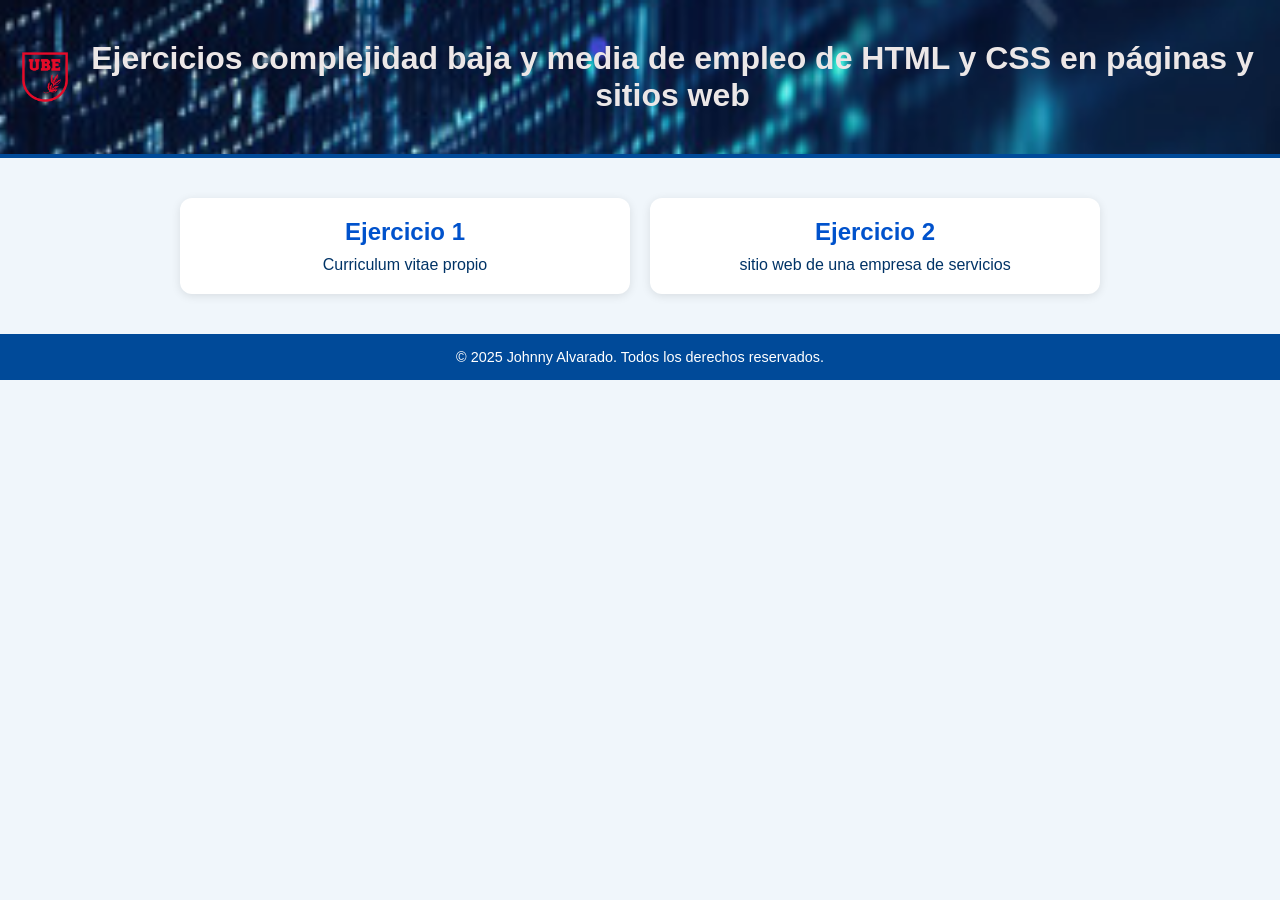
<file: index.html>
<!DOCTYPE html>
<html lang="en">
<head>
    <meta charset="UTF-8">
    <meta name="viewport" content="width=device-width, initial-scale=1.0">
    <title>Principal</title>

    <link rel="stylesheet" href="cssindex.css">
</head>
<body>

  <header>
    <div class="header-container">
      <!-- Línea para insertar tu imagen/logo -->
      <img src="ube.png" alt="Logo de la empresa" class="logo">
      
<h1> Ejercicios complejidad baja y  media de empleo de HTML y CSS en páginas y sitios web</h1>
    </div>
  </header>

  <main class="grid-container">
    <a href="indexcv.html" class="card">
      <h2>Ejercicio 1 </h2>
      <p>Curriculum vitae propio</p>
    </a>
    <a href="indexempresa.html" class="card">
      <h2>Ejercicio 2</h2>
      <p>sitio web de una empresa de servicios</p>
    </a>
  </main>

  <footer>
    © 2025 Johnny Alvarado. Todos los derechos reservados.
  </footer>
    
</body>
</html>
</file>
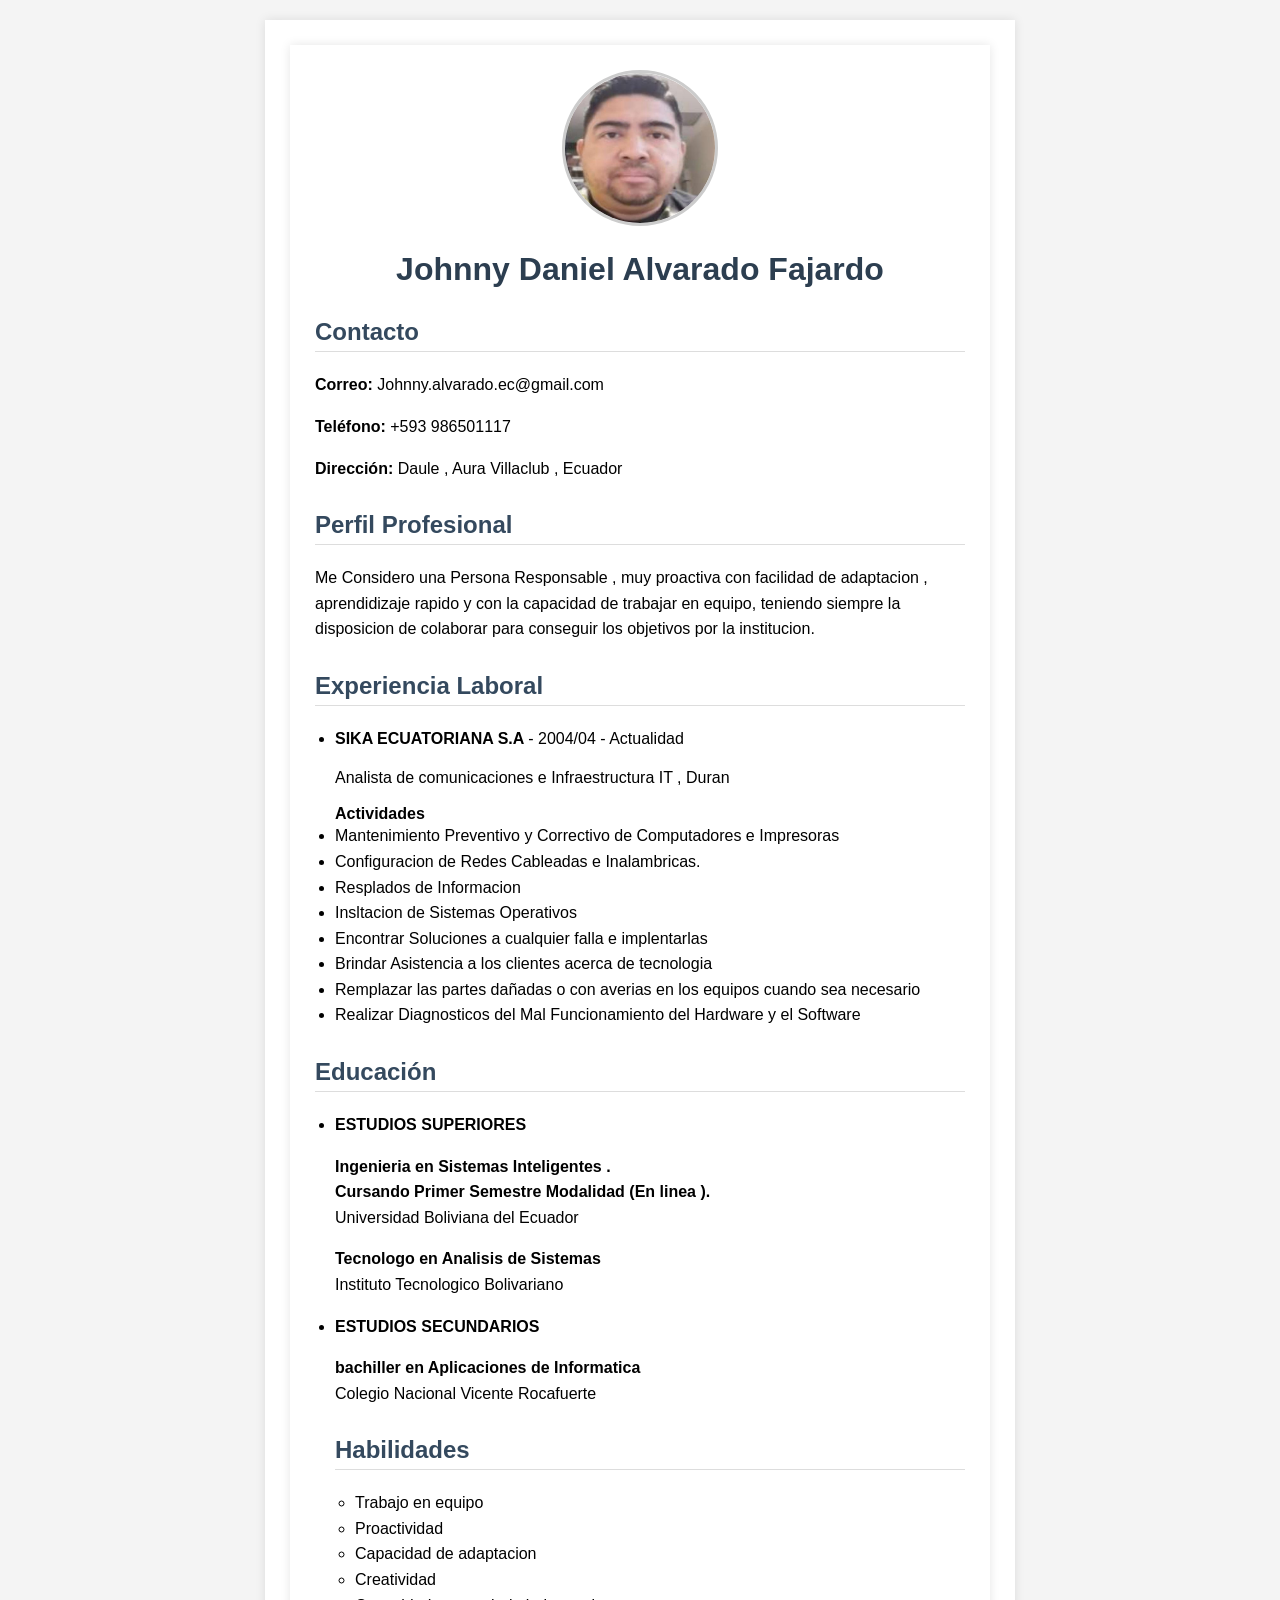
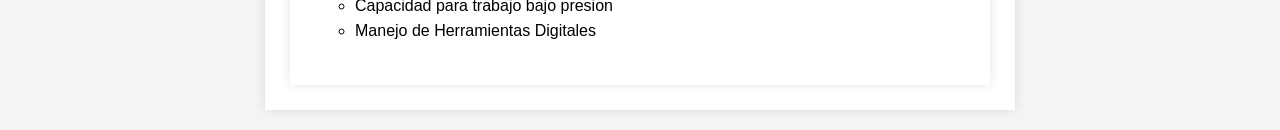
<file: indexcv.html>
<!DOCTYPE html>
<html lang="en">
<head>
    <meta charset="UTF-8">
    <meta name="viewport" content="width=device-width, initial-scale=1.0">
    <title>Curriculum Vitae </title>
<link rel="stylesheet" href="css.css">
</head>
<body>
  <div class="cv-container">
    <div class="cv-container">
  <div class="foto-perfil">
    <img src="fotocv.jpeg" alt="Foto de Johnny Alvarado">
  </div>
    <h1>Johnny Daniel Alvarado Fajardo </h1> 
<h2>Contacto </h2>
    <p><strong>Correo:</strong> Johnny.alvarado.ec@gmail.com</p>
    <p><strong>Teléfono:</strong> +593 986501117</p>
    <p><strong>Dirección:</strong> Daule , Aura Villaclub , Ecuador</p>

    <h2>Perfil Profesional</h2>
    <p>Me Considero una Persona Responsable , muy proactiva con facilidad de adaptacion , aprendidizaje rapido y con la capacidad de trabajar en equipo, teniendo siempre la disposicion de colaborar para conseguir los objetivos por la institucion.</p>

    <h2>Experiencia Laboral</h2>
    <ul>
      <li><strong>SIKA ECUATORIANA S.A  </strong> - 2004/04 - Actualidad</li>
      <br>Analista de comunicaciones e Infraestructura IT , Duran </br>
      <br> <strong>Actividades </strong> </br>
      <li>Mantenimiento Preventivo y Correctivo de Computadores e Impresoras</li>
      <li>Configuracion de Redes Cableadas e Inalambricas.</li>
      <li>Resplados de Informacion</li>
      <li>Insltacion de Sistemas Operativos</li>
      <li>Encontrar Soluciones a cualquier falla e implentarlas</li>
      <li>Brindar Asistencia a los clientes acerca de tecnologia</li>
      <li>Remplazar las partes dañadas o con averias en los equipos cuando sea necesario</li>
      <li>Realizar Diagnosticos del Mal Funcionamiento del Hardware y el Software</li>
     
    </ul>

    <h2>Educación</h2>
    <ul>
       <li>  <strong>ESTUDIOS SUPERIORES</strong> </li>
    
     <strong><p>Ingenieria en Sistemas Inteligentes .<br>Cursando Primer Semestre Modalidad (En linea ). </strong><br>Universidad Boliviana del Ecuador  </p> 

<strong><p>Tecnologo en Analisis de Sistemas  </strong><br>Instituto Tecnologico Bolivariano </p> 
<li>  <strong>ESTUDIOS SECUNDARIOS</strong> </li>
   <strong><p>bachiller en Aplicaciones de Informatica   </strong><br>Colegio Nacional Vicente Rocafuerte</p> 
    <h2>Habilidades</h2>
    <ul>
      <li>Trabajo en equipo  </li>
      <li>Proactividad</li>
      <li>Capacidad de adaptacion</li>
      <li>Creatividad </li>
      <li>Capacidad para trabajo bajo presion  </li>
      <li>Manejo de Herramientas Digitales </li>
    </ul>
  </div>
</body>
</html>
</file>
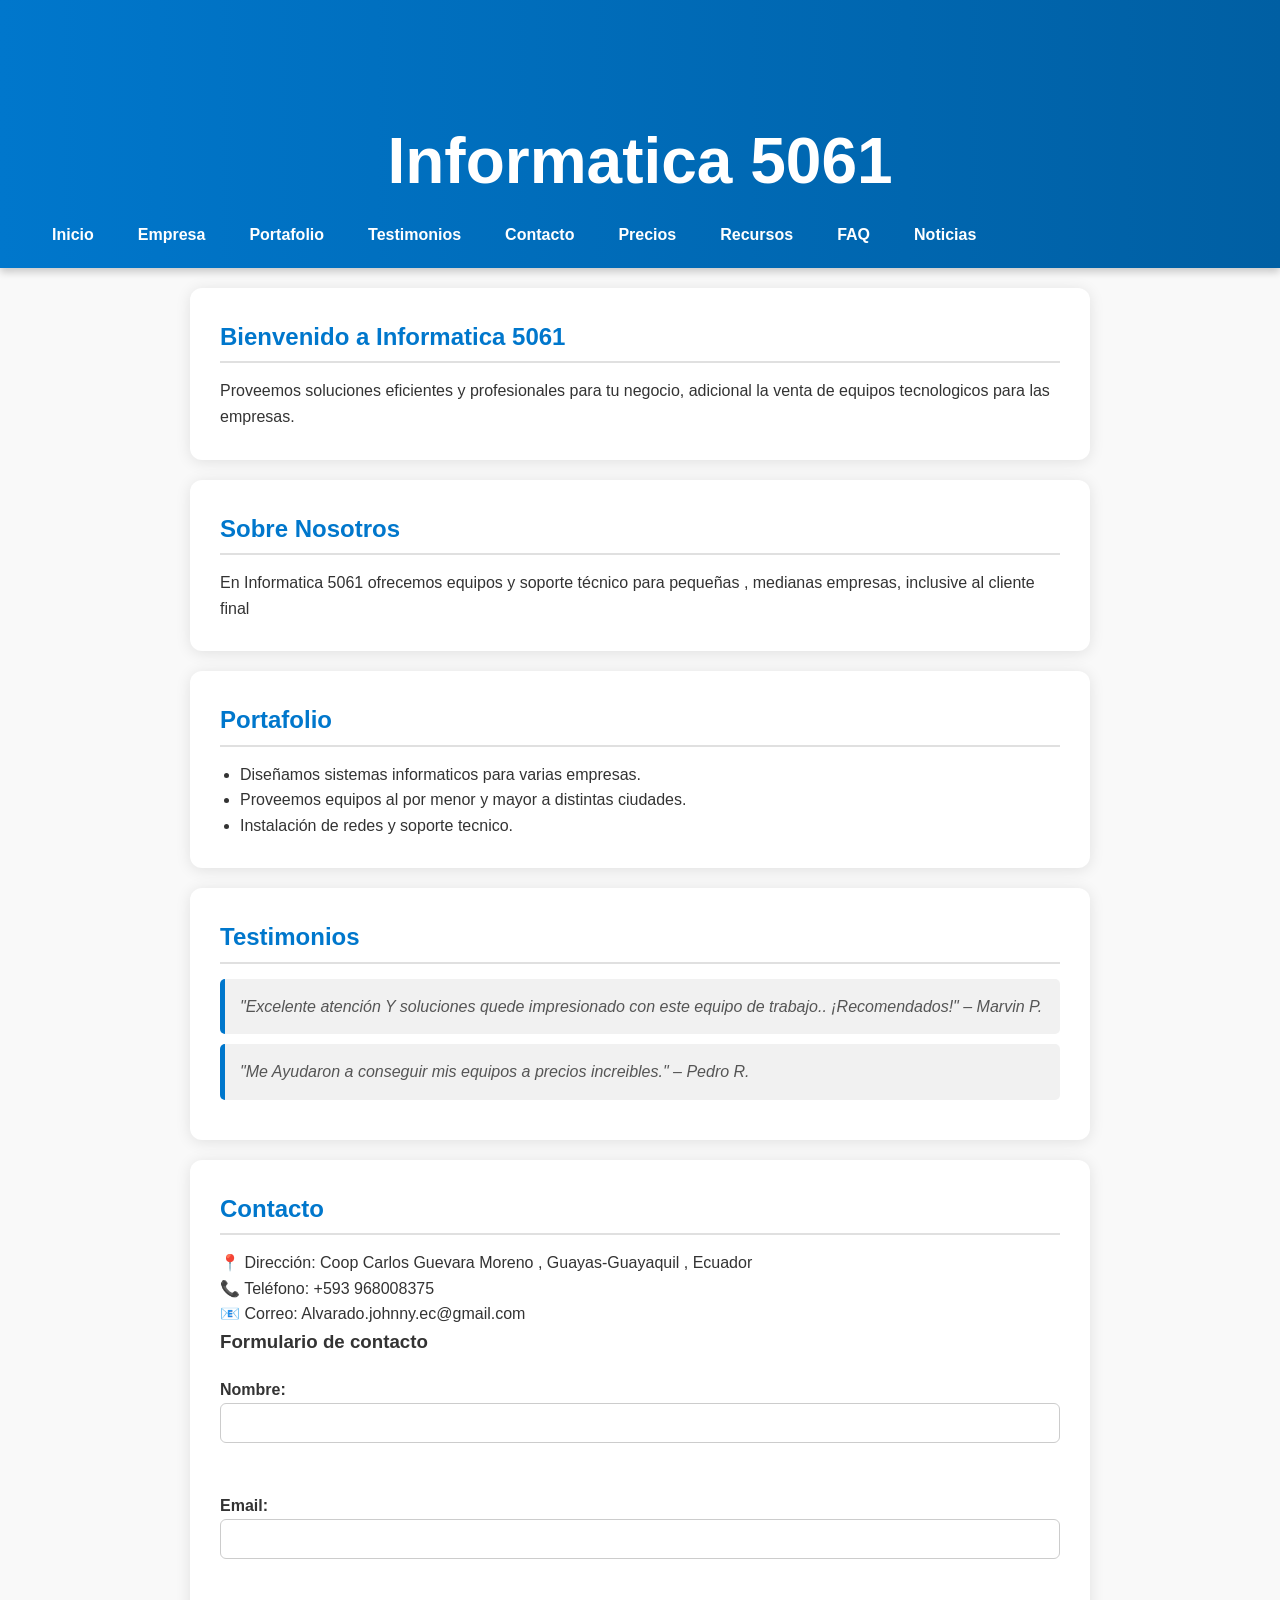
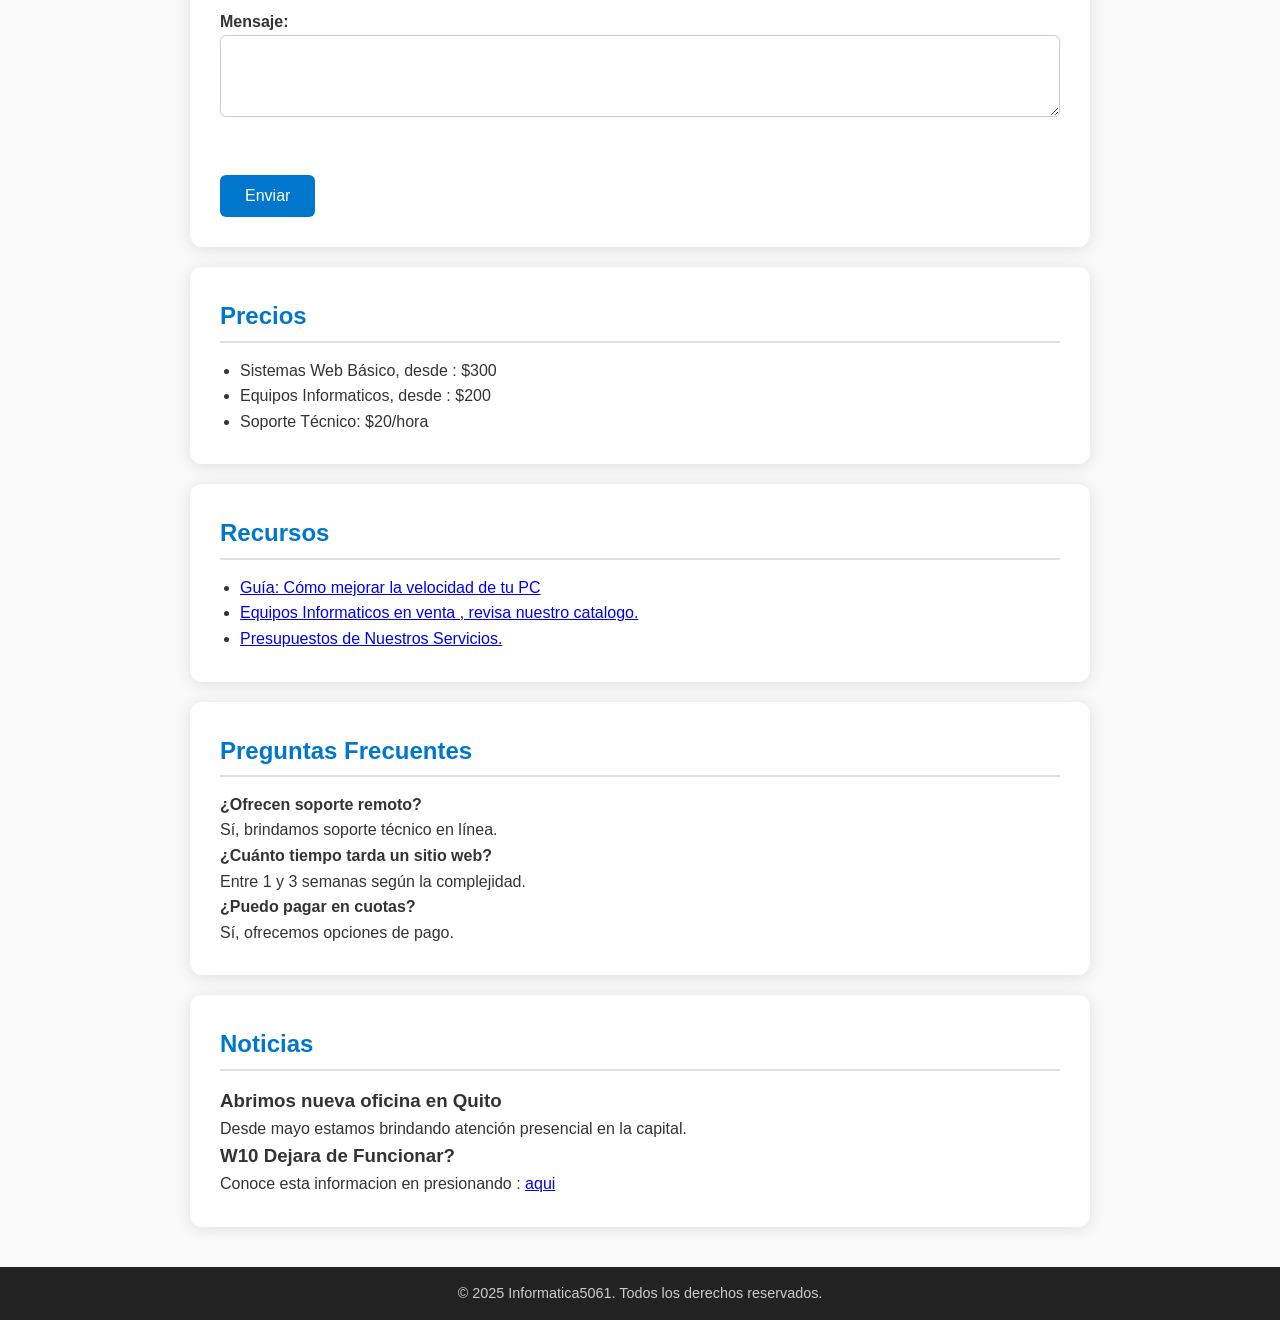
<file: indexempresa.html>
<!DOCTYPE html>
<html lang="en">
<head>
    <meta charset="UTF-8">
    <meta name="viewport" content="width=device-width, initial-scale=1.0">
    <title>Informatica 5061 </title>
<title>Informatica 5061</title>
  <link rel="stylesheet" href="cssempresa.css">
</head>
<body>
  <header>
<div style="display: flex; align-items: center;">
    <img src="ube.png" alt="Logo de la empresa" class="logo">
   
  </div>
  <nav>

    <h1>Informatica 5061</h1>
    <nav>
      <ul>
        <li><a href="#inicio">Inicio</a></li>
        <li><a href="#descripcion">Empresa</a></li>
        <li><a href="#portafolio">Portafolio</a></li>
        <li><a href="#testimonios">Testimonios</a></li>
        <li><a href="#contacto">Contacto</a></li>
        <li><a href="#precios">Precios</a></li>
        <li><a href="#recursos">Recursos</a></li>
        <li><a href="#faq">FAQ</a></li>
        <li><a href="#noticias">Noticias</a></li>
      </ul>
    </nav>
  </header>

  <section id="inicio">
    <h2>Bienvenido a Informatica 5061</h2>
    <p>Proveemos soluciones eficientes y profesionales para tu negocio, adicional la venta de equipos tecnologicos para las empresas.</p>
  </section>

  <section id="descripcion">
    <h2>Sobre Nosotros</h2>
    <p>En Informatica 5061 ofrecemos equipos y soporte técnico para pequeñas , medianas empresas, inclusive al cliente final </p>
  </section>

  <section id="portafolio">
    <h2>Portafolio</h2>
    <ul>
      <li>Diseñamos sistemas informaticos para varias empresas.</li>
      <li>Proveemos equipos al por menor y mayor a distintas ciudades.</li>
      <li>Instalación de redes y soporte tecnico.</li>
    </ul>


  </section>

  <section id="testimonios">
    <h2>Testimonios</h2>
    <blockquote>"Excelente atención Y soluciones quede impresionado con este equipo de trabajo.. ¡Recomendados!" – Marvin P.</blockquote>
    <blockquote>"Me Ayudaron a conseguir mis equipos a precios increibles." – Pedro R.</blockquote>
  </section>

  <section id="contacto">
    <h2>Contacto</h2>
    <p>📍 Dirección: Coop Carlos Guevara Moreno , Guayas-Guayaquil , Ecuador </p>
    <p>📞 Teléfono: +593 968008375</p>
    <p>📧 Correo: Alvarado.johnny.ec@gmail.com</p>

    <h3>Formulario de contacto</h3>
    <form>
      <label>Nombre: <input type="text" name="nombre"></label><br>
      <label>Email: <input type="email" name="email"></label><br>
      <label>Mensaje:<br><textarea name="mensaje" rows="4"></textarea></label><br>
      <button type="submit">Enviar</button>
    </form>
  </section>

  <section id="precios">
    <h2>Precios</h2>
    <ul>
      <li>Sistemas  Web Básico, desde :  $300</li>
      <li>Equipos Informaticos, desde : $200</li>
      <li>Soporte Técnico: $20/hora</li>
    </ul>
  </section>

  <section id="recursos">
    <h2>Recursos</h2>
    <ul>
      <li><a href="https://www.crucial.mx/articles/pc-users/how-to-speed-up-a-desktop-computer">Guía: Cómo mejorar la velocidad de tu PC </a></li>
      <li><a href="https://www.flipbookpdf.net/web/site/cd91bf4eb9fe0c7219f3f781e2b505c04e2eb303202506.pdf.html#page/1">Equipos Informaticos en venta , revisa nuestro catalogo.</a></li>
      <li><a href="https://doctorpconline.jimdofree.com/servicios/lista-de-precios/">Presupuestos de Nuestros Servicios.</a></li>
    </ul>
  </section>

  <section id="faq">
    <h2>Preguntas Frecuentes</h2>
    <p><strong>¿Ofrecen soporte remoto?</strong> <p> </p>Sí, brindamos soporte técnico en línea.</p>
    <p><strong>¿Cuánto tiempo tarda un sitio web?</strong><p> </p> Entre 1 y 3 semanas según la complejidad.</p>
    <p><strong>¿Puedo pagar en cuotas?</strong><p> </p> Sí, ofrecemos opciones de pago.</p>
  </section>

  <section id="noticias">
    <h2>Noticias</h2>
    <article>
      <h3>Abrimos nueva oficina en Quito</h3>
      <p>Desde mayo estamos brindando atención presencial en la capital.</p>
    </article>
    <article>
      <h3>W10 Dejara de Funcionar? </h3>
      <p>Conoce esta informacion en presionando : <a href="https://www.microsoft.com/es-es/windows/end-of-support?r=1#:~:text=%C2%BFMi%20PC%20Windows%2010%20dejar%C3%A1,soporte%20t%C3%A9cnico%20para%20Windows%2010.">aqui </a> 
    </article>
  </section>

  <footer>
    <p>&copy; 2025 Informatica5061. Todos los derechos reservados.</p>
  </footer>
    
</body>
</html>
</file>
<file: cssindex.css>
/* Reset básico */
* {
  margin: 0;
  padding: 0;
  box-sizing: border-box;
}

body {
  font-family: 'Segoe UI', sans-serif;
  background-color: #f0f6fb;
  color: #003366;
}

/* HEADER */
header {
  background-color: #f0f6fb;
  padding: 20px 40px;
  text-align: center;
  border-bottom: 4px solid #004a99;
}

.header-container {
  display: flex;
  justify-content: center;
  align-items: center;
  gap: 15px;
}

.logo {
  height: 50px;
}

/* GRID DE BOTONES */
.grid-container {
  display: grid;
  grid-template-columns: repeat(auto-fit, minmax(280px, 1fr));
  gap: 20px;
  padding: 40px;
  max-width: 1000px;
  margin: auto;
}

/* TARJETAS / BOTONES */
.card {
  background: white;
  border-radius: 12px;
  padding: 20px;
  text-align: center;
  text-decoration: none;
  color: #003366;
  box-shadow: 0 2px 10px rgba(0,0,0,0.1);
  transition: transform 0.2s, box-shadow 0.3s;
}

.card:hover {
  transform: translateY(-5px);
  box-shadow: 0 4px 16px rgba(0,0,0,0.15);
}

.card h2 {
  color: #0052cc;
  margin-bottom: 10px;
}

/* FOOTER */
footer {
  background-color: #004a99;
  color: white;
  text-align: center;
  padding: 15px 10px;
  font-size: 0.9em;
}
 header {
  
  background-image: url('logoportada.jpg.png'); /* tu logo */
  background-repeat: no-repeat;
  background-position: right top;
  background-size: 2950px auto; /* ajusta tamaño */
  color: rgb(236, 231, 231);
  padding: 40px 20px;
  text-align: center;
}
</file>
<file: css.css>
body {
  font-family: Arial, sans-serif;
  background-color: #f4f4f4;
  margin: 0;
  padding: 20px;
}

.cv-container {
  background-color: white;
  max-width: 700px;
  margin: auto;
  padding: 25px;
  box-shadow: 0 0 10px rgba(0,0,0,0.1);
}

h1 {
  color: #2c3e50;
  text-align: center;
}

h2 {
  color: #34495e;
  border-bottom: 1px solid #ddd;
  padding-bottom: 5px;
  margin-top: 30px;
}

p, li {
  line-height: 1.6;
  font-size: 16px;
}

ul {
  padding-left: 20px;
}
.foto-perfil {
  text-align: center;
  margin-bottom: 20px;
}

.foto-perfil img {
  width: 150px;
  height: 150px;
  border-radius: 50%;
  object-fit: cover;
  border: 3px solid #ccc;
}
</file>
<file: cssempresa.css>
/* Reset básico */
* {
  margin: 0;
  padding: 0;
  box-sizing: border-box;
}

body {
  font-family: 'Segoe UI', Tahoma, Geneva, Verdana, sans-serif;
  line-height: 1.6;
  background: #f9f9f9;
  color: #333;
}

.logo {
  height: 90px;
  margin-left: 1700px;
  vertical-align: center;
}



/* Encabezado */
header {
  background: linear-gradient(90deg, #0077cc, #005fa3);
  color: #fff;
  padding: 20px 40px;
  box-shadow: 0 4px 8px rgba(0, 0, 0, 0.2);
}

header h1 {
  font-size: 4em;

  text-align: center;
}

nav ul {
  list-style: none;
  display: flex;
  flex-wrap: wrap;
  margin-top: 10px;

  
}

nav ul li {
  margin-right: 20px;
 
}

nav ul li a {
  text-decoration: none;
  color: #fff;
  font-weight: bold;
  padding: 6px 12px;
  transition: background 0.3s;
  
}

nav ul li a:hover {
  background: rgba(255, 255, 255, 0.2);
  border-radius: 5px;
 
}

/* Secciones */
section {
  background: #fff;
  padding: 30px;
  margin: 20px auto;
  width: 90%;
  max-width: 900px;
  border-radius: 12px;
  box-shadow: 0 2px 15px rgba(0, 0, 0, 0.1);
}

section h2 {
  color: #0077cc;
  margin-bottom: 15px;
  border-bottom: 2px solid #e0e0e0;
  padding-bottom: 5px;
}

section ul {
  padding-left: 20px;
  margin-top: 10px;
}

section blockquote {
  font-style: italic;
  color: #555;
  background: #f1f1f1;
  padding: 15px;
  border-left: 5px solid #0077cc;
  margin-bottom: 10px;
  border-radius: 5px;
}

/* Formulario */
form {
  margin-top: 20px;
}

form label {
  display: block;
  margin-bottom: 10px;
  font-weight: bold;
}

form input,
form textarea {
  width: 100%;
  padding: 10px;
  border: 1px solid #ccc;
  border-radius: 6px;
  margin-bottom: 15px;
  font-size: 1em;
}

button {
  background: #0077cc;
  color: white;
  border: none;
  padding: 12px 25px;
  font-size: 1em;
  border-radius: 6px;
  cursor: pointer;
  transition: background 0.3s;
}

button:hover {
  background: #005fa3;
}

/* Footer */
footer {
  text-align: center;
  background: #222;
  color: #ccc;
  padding: 15px;
  margin-top: 40px;
  font-size: 0.9em;
}
</file>
